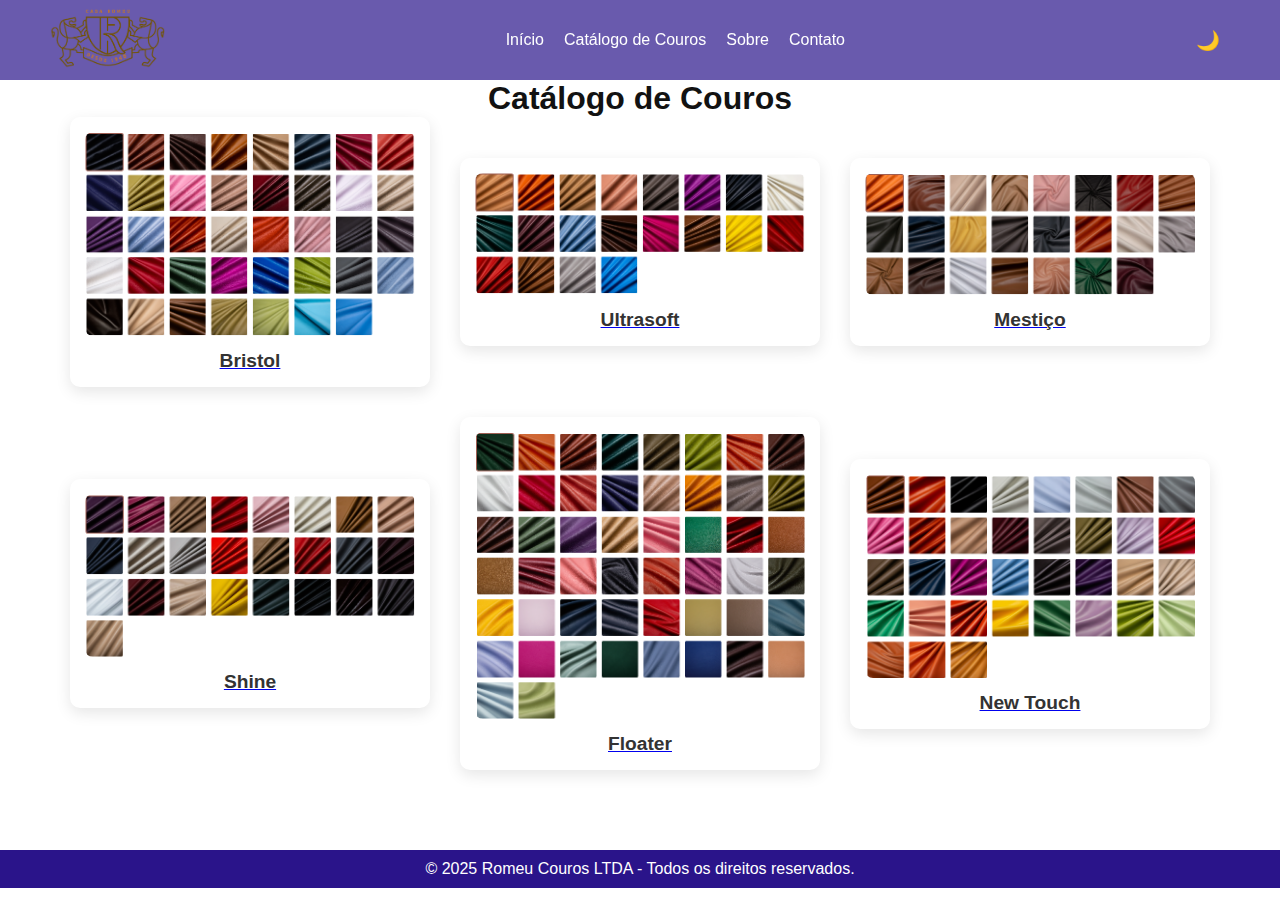
<file: pages/catalogoc.html>
<!DOCTYPE html>
<html lang="pt-BR">
<head>
    <meta charset="UTF-8">
    <meta name="viewport" content="width=device-width, initial-scale=1.0">
    <title>Catálogo de Couros - Romeu Couros</title>
    <link rel="stylesheet" href="../assets/css/style.css">
    <script defer src="../assets/js/script.js"></script>
</head>
<body>
    <!-- Cabeçalho -->
    <header class="static-header">
        <div class="logo">
            <img src="../assets/img/logo.png" alt="Logo">
        </div>
        <nav>
            <ul>
                <li><a href="../index.html">Início</a></li>
                <li><a href="catalogoc.html">Catálogo de Couros</a></li>
                <li><a href="about.html">Sobre</a></li>
                <li><a href="contact.html">Contato</a></li>
            </ul>
        </nav>
        <button id="dark-mode-toggle">🌙</button>
    </header>

    <main class="catalogo-container">
        <h1>Catálogo de Couros</h1>
        <div class="catalogo-grid">
            <div class="produto">
                <a href="produto1.html">
                    <img src="../assets/img/produto1.png" alt="Modelo 1">
                    <h3>Bristol</h3>
                </a>
            </div>
            <div class="produto">
                <a href="produto2.html">
                    <img src="../assets/img/produto2.png" alt="Modelo 2">
                    <h3>Ultrasoft</h3>
                </a>
            </div>
            <div class="produto">
                <a href="produto3.html">
                    <img src="../assets/img/produto3.png" alt="Modelo 3">
                    <h3>Mestiço</h3>
                </a>
            </div>
            <div class="produto">
                <a href="produto4.html">
                    <img src="../assets/img/produto4.png" alt="Modelo 4">
                    <h3>Shine</h3>
                </a>
            </div>
            <div class="produto">
                <a href="produto5.html">
                    <img src="../assets/img/produto5.png" alt="Modelo 5">
                    <h3>Floater</h3>
                </a>
            </div>
            <div class="produto">
                <a href="produto6.html">
                    <img src="../assets/img/produto6.png" alt="Modelo 6">
                    <h3>New Touch</h3>
                </a>
            </div>
        </div>
    </main>    

    <footer>
        <p>&copy; 2025 Romeu Couros LTDA - Todos os direitos reservados.</p>
    </footer>
</body>
</html>
</file>
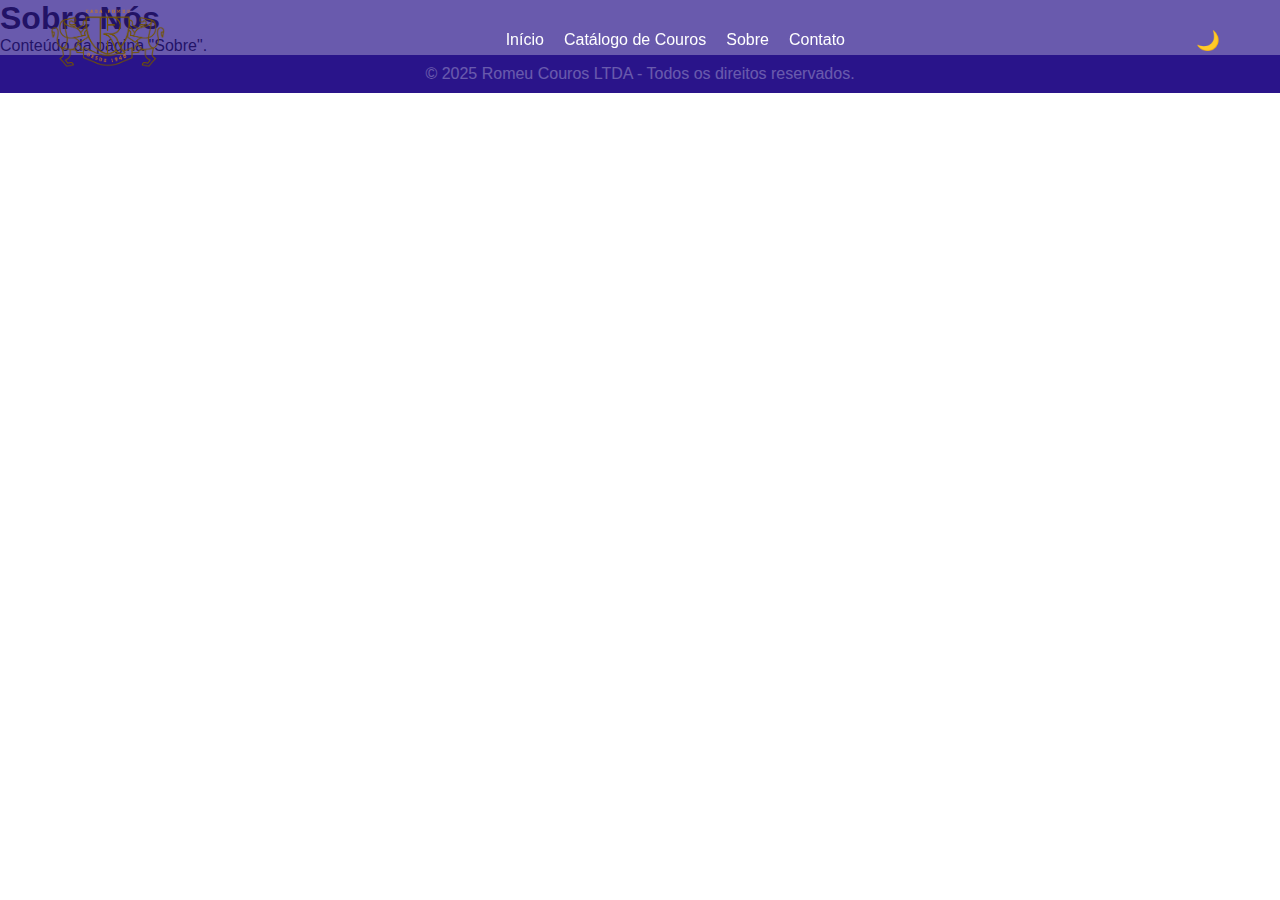
<file: pages/contact.html>
<!DOCTYPE html>
<html lang="pt-BR">
<head>
    <meta charset="UTF-8">
    <meta name="viewport" content="width=device-width, initial-scale=1.0">
    <title>Sobre - Romeu Couros</title>
    <link rel="stylesheet" href="../assets/css/style.css"> <!-- Caminho ajustado -->
    <script defer src="../assets/js/script.js"></script> <!-- Caminho ajustado -->
</head>
<body>
    <!-- Cabeçalho estático (sem fixo) -->
    <header class="static-header">
        <div class="logo">
            <img src="../assets/img/logo.png" alt="Logo">
        </div>
        <nav>
            <ul>
                <li><a href="../index.html">Início</a></li>
                <li><a href="catalogoc.html">Catálogo de Couros</a></li>
                <li><a href="about.html">Sobre</a></li>
                <li><a href="contact.html">Contato</a></li>
            </ul>
        </nav>
        <button id="dark-mode-toggle">🌙</button>
    </header>

    <main>
        <h1>Sobre Nós</h1>
        <p>Conteúdo da página "Sobre".</p>
    </main>

    <footer>
        <p>&copy; 2025 Romeu Couros LTDA - Todos os direitos reservados.</p>
    </footer>
</body>
</html>
</file>
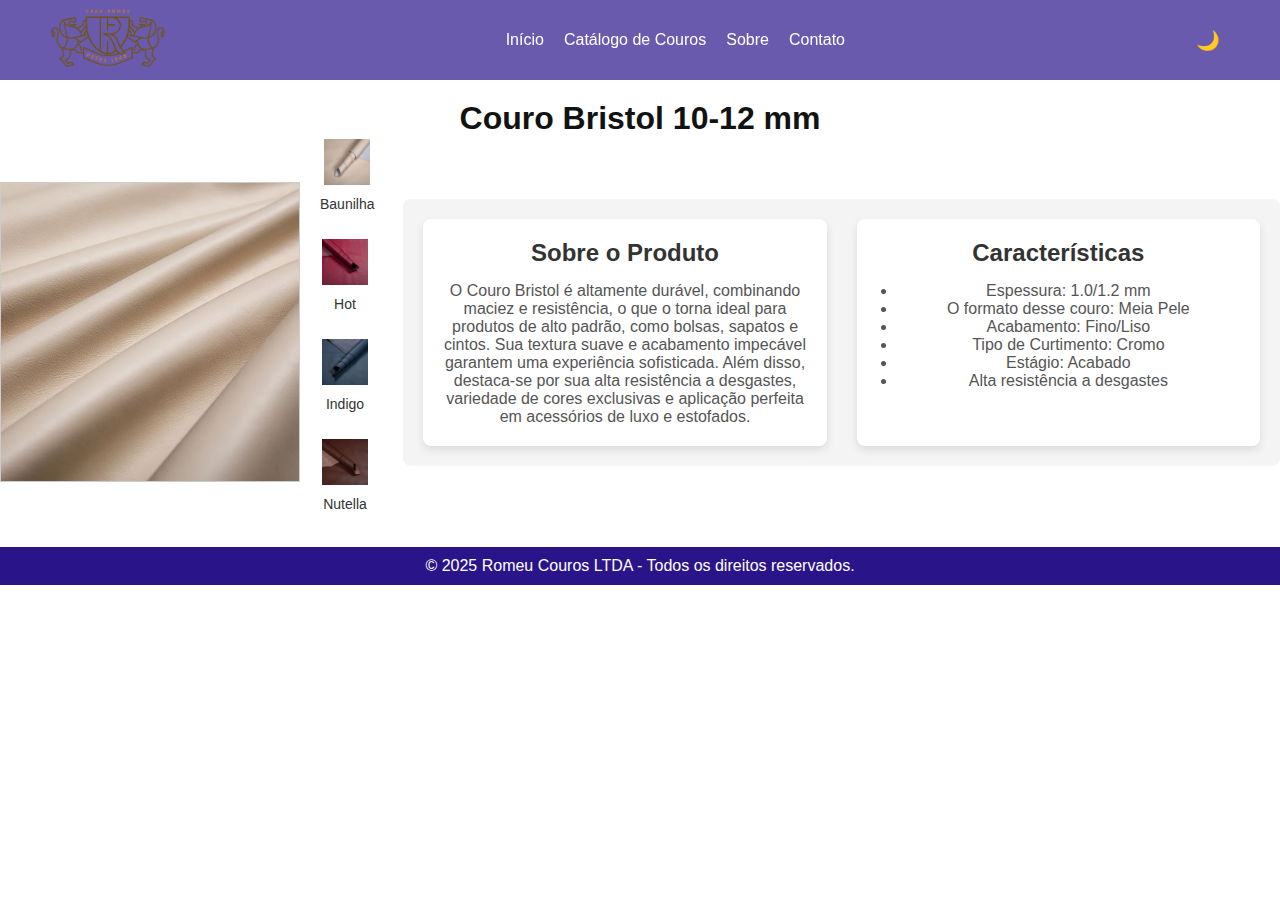
<file: pages/produto1.html>
<!DOCTYPE html>
<html lang="pt-BR">
<head>
    <meta charset="UTF-8">
    <meta name="viewport" content="width=device-width, initial-scale=1.0">
    <title>Catálogo de Couros - Romeu Couros</title>
    <link rel="stylesheet" href="../assets/css/style.css">
    <script defer src="../assets/js/script.js"></script>
</head>
<body>
    <!-- Cabeçalho -->
    <header class="static-header">
        <div class="logo">
            <img src="../assets/img/logo.png" alt="Logo">
        </div>
        <nav>
            <ul>
                <li><a href="../index.html">Início</a></li>
                <li><a href="catalogoc.html">Catálogo de Couros</a></li>
                <li><a href="about.html">Sobre</a></li>
                <li><a href="contact.html">Contato</a></li>
            </ul>
        </nav>
        <button id="dark-mode-toggle">🌙</button>
    </header>

    <main class="produto-container">
        <h1>Couro Bristol 10-12 mm</h1>
        
        <div class="produto-detalhes">
            <!-- Imagem principal -->
            <img id="imgGrande" class="img-grande" src="../assets/img/couro1-1.jpg" alt="Couro Bristol">

            <!-- Miniaturas de cores -->
            <div class="miniaturas">
                <div class="miniatura-item">
                    <img class="miniatura" src="../assets/img/couro1.jpg" data-grande="../assets/img/couro1-1.jpg" alt="Baunilha">
                    <p>Baunilha</p> <!-- Nome da cor -->
                </div>
                <div class="miniatura-item">
                    <img class="miniatura" src="../assets/img/couro2.jpg" data-grande="../assets/img/couro2-2.jpg" alt="Hot">
                    <p>Hot</p> <!-- Nome da cor -->
                </div>
                <div class="miniatura-item">
                    <img class="miniatura" src="../assets/img/couro3.jpg" data-grande="../assets/img/couro3-3.jpg" alt="Indigo">
                    <p>Indigo</p> <!-- Nome da cor -->
                </div>
                <div class="miniatura-item">
                    <img class="miniatura" src="../assets/img/couro4.jpg" data-grande="../assets/img/couro4-4.jpg" alt="Nutella">
                    <p>Nutella</p> <!-- Nome da cor -->
                </div>
            </div>

            <!-- Informações sobre o produto -->
            <section id="informacoes">
                <div class="informacoes-container">
                    <div class="info-item">
                        <h2>Sobre o Produto</h2>
                        <p>O Couro Bristol é altamente durável, combinando maciez e resistência, o que o torna ideal para produtos de alto padrão, como bolsas, sapatos e cintos. Sua textura suave e acabamento impecável garantem uma experiência sofisticada. Além disso, destaca-se por sua alta resistência a desgastes, variedade de cores exclusivas e aplicação perfeita em acessórios de luxo e estofados.</p>
                    </div>
                    <div class="info-item">
                        <h2>Características</h2>
                        <ul>
                            <li>Espessura: 1.0/1.2 mm</li>
                            <li>O formato desse couro: Meia Pele</li>
                            <li>Acabamento: Fino/Liso</li>
                            <li>Tipo de Curtimento: Cromo</li>
                            <li>Estágio: Acabado</li>
                            <li>Alta resistência a desgastes</li>
                        </ul>
                    </div>
                </div>
            </section>
        </div>
    </main>    

    <footer>
        <p>&copy; 2025 Romeu Couros LTDA - Todos os direitos reservados.</p>
    </footer>

    <script src="../assets/js/script.js"></script>
</body>
</html>
</file>
<file: assets/css/style.css>
/* Configuração global */
* {
    margin: 0;
    padding: 0;
    box-sizing: border-box;
    font-family: 'Poppins', sans-serif;
}

body {
    background: #ffffff;
    color: #121212;
    transition: background 0.3s, color 0.3s;
}

/* Dark Mode */
body.dark-mode {
    background: #121212;
    color: #ffffff;
}

/* Cabeçalho */
header {
    display: flex;
    justify-content: space-between;
    align-items: center;
    padding: 15px 50px;
    background: rgba(42, 20, 138, 0.7);  /* Cor roxa com 70% de opacidade */
    color: white;
    position: fixed;
    width: 100%;
    top: 0;
    left: 0;
    z-index: 100;
    transition: background 0.3s;
    height: 80px;  /* Define uma altura fixa para o cabeçalho */
}

/* Dark Mode Button */
#dark-mode-toggle {
    background: none;
    border: none;
    color: white;
    font-size: 1.2rem;
    cursor: pointer;
}

/* Logo */
.logo {
    font-size: 1.3rem;
    font-weight: bold;
    white-space: nowrap;
}

.logo img {
    height: 60px;
    width: auto;
}

/* Navegação */
nav {
    flex-grow: 0;
    text-align: center;
}

nav ul {
    list-style: none;
    display: flex;
    align-items: center;
    justify-content: center;
    gap: 20px;
    margin: 0;
    padding: 0;
}

nav ul li {
    display: inline-block;
}

nav ul li a {
    color: white;
    text-decoration: none;
    font-weight: 500;
    font-size: 1rem;
}

/* Hero com efeito parallax */
.hero {
    height: 100vh;
    display: flex;
    align-items: center;
    justify-content: center;
    text-align: center;
    background: rgba(0, 0, 0, 0.3) url('../img/banner.jpg') no-repeat center center;
    background-size: cover;
    background-attachment: fixed;
    color: white;
    position: relative;
    overflow: hidden;
}

.hero h1 {
    font-size: 2.5rem;
    animation: fadeIn 1.5s ease-in-out;
}

/* Animação de fade-in */
@keyframes fadeIn {
    from {
        opacity: 0;
        transform: translateY(-20px);
    }
    to {
        opacity: 1;
        transform: translateY(0);
    }
}

.nome1, .nome2 {
    color: #e9c307;
}

/* Botões estilizados */
.btn {
    display: inline-block;
    padding: 12px 25px;
    font-size: 1rem;
    font-weight: bold;
    text-transform: uppercase;
    text-decoration: none;
    border-radius: 8px;
    color: white;
    background: linear-gradient(45deg, #2a148a, #551a8b);
    transition: all 0.3s ease-in-out;
    box-shadow: 0 4px 10px rgba(0, 0, 0, 0.2);
    border: none;
    cursor: pointer;
}

.btn:hover {
    transform: scale(1.05);
    background: linear-gradient(45deg, #3b0d7d, #7628b2);
}

/* Seções */
section {
    padding: 60px 20px;
    text-align: center;
}

/* Portfólio com hover interativo */
.portfolio-grid {
    display: grid;
    grid-template-columns: repeat(auto-fit, minmax(300px, 1fr));
    gap: 20px;
}

.portfolio-item {
    background: #946603;
    padding: 20px;
    border-radius: 10px;
    box-shadow: 0 5px 10px rgba(0, 0, 0, 0.1);
    transition: transform 0.3s ease-in-out, box-shadow 0.3s ease-in-out;
    position: relative;
    overflow: hidden;
}

.portfolio-item img {
    max-width: 100%;
    border-radius: 10px;
    transition: transform 0.3s ease-in-out;
}

/* Efeito de hover interativo */
.portfolio-item:hover {
    transform: scale(1.05);
    box-shadow: 0 10px 20px rgba(0, 0, 0, 0.2);
}

.portfolio-item:hover img {
    transform: scale(1.1);
}

/* Contato */
form {
    display: flex;
    flex-direction: column;
    gap: 10px;
    max-width: 400px;
    margin: auto;
}

input, textarea {
    padding: 10px;
    width: 100%;
    border: 1px solid #ccc;
    border-radius: 5px;
}

button {
    padding: 10px;
    background: #2a148a;
    color: white;
    border: none;
    cursor: pointer;
}

/* Rodapé */
footer {
    text-align: center;
    padding: 10px;
    background: #2a148a;
    color: white;
}

/* Responsividade */
@media (max-width: 768px) {
    header {
        flex-direction: column;
        text-align: center;
        padding: 10px 20px;
    }

    nav ul {
        flex-direction: column;
        gap: 10px;
    }

    .hero {
        height: 80vh;
        background-size: contain;
    }
}

/* Container do catálogo catalogc.html*/
.catalogo-container {
    max-width: 1200px;
    margin: 50px auto;
    padding: 30px;
    text-align: center;
}

/* Grid do catálogo */
.catalogo-grid {
    display: grid;
    grid-template-columns: repeat(3, 1fr);
    gap: 30px;
    justify-content: center;
    align-items: center;
}

/* Estilo dos produtos*/
.produto {
    background: white;
    border-radius: 10px;
    padding: 15px;
    box-shadow: 0 5px 15px rgba(0, 0, 0, 0.1);
    transition: transform 0.3s ease-in-out;
}

.produto:hover {
    transform: scale(1.05);
}

.produto img {
    width: 100%;
    height: auto;
    border-radius: 8px;
}

.produto h3 {
    margin-top: 10px;
    font-size: 1.2rem;
    color: #333;
}

/* Responsividade */
@media (max-width: 768px) {
    .catalogo-grid {
        grid-template-columns: repeat(2, 1fr);
    }
}

@media (max-width: 480px) {
    .catalogo-grid {
        grid-template-columns: repeat(1, 1fr);
    }
}

/* produto1 */

.produto-container {
    text-align: center;
    margin: 20px auto;
    padding-top: 80px; /* Ajuste a distância conforme necessário */
}

.produto-detalhes {
    display: flex;
    justify-content: right;
    align-items: center;
    gap: 20px;
}

.img-grande {
    width: 300px;
    height: 300px;
    border: 1px solid #ccc;
}

.miniaturas {
    display: flex;
    flex-wrap: wrap;
    gap: 10px;
    max-width: 200px;
}

.miniaturas img {
    width: 50px;
    height: 50px;
    cursor: pointer;
    border: 2px solid transparent;
    transition: 0.3s;
}

.miniaturas img:hover {
    border: 2px solid rgb(6, 6, 161);
}

.miniatura-item {
    text-align: center; /* Centraliza o texto abaixo da miniatura */
    margin-bottom: 15px; /* Distância entre as miniaturas */
}

.miniatura-item p {
    font-size: 14px;
    margin-top: 5px; /* Distância entre a imagem e o nome */
    color: #333; /* Cor do nome da cor */
}

/* Estilos para a seção de informações */
#informacoes {
    margin: 40px 0;
    padding: 20px;
    background-color: #f4f4f4;
    border-radius: 8px;
}

.informacoes-container {
    display: flex;
    justify-content: space-between;
    gap: 30px;
}

.info-item {
    flex: 1;
    background-color: #fff;
    padding: 20px;
    border-radius: 8px;
    box-shadow: 0 4px 8px rgba(0, 0, 0, 0.1);
}

.info-item h2 {
    font-size: 1.5rem;
    color: #333;
    margin-bottom: 15px;
}

.info-item p, .info-item ul {
    font-size: 1rem;
    color: #555;
}

.info-item ul {
    list-style-type: disc;
    margin-left: 20px;
}

/* Responsividade */
@media (max-width: 768px) {
    .informacoes-container {
        flex-direction: column;
        align-items: center;
    }

    .info-item {
        margin-bottom: 20px;
    }
}
</file>
